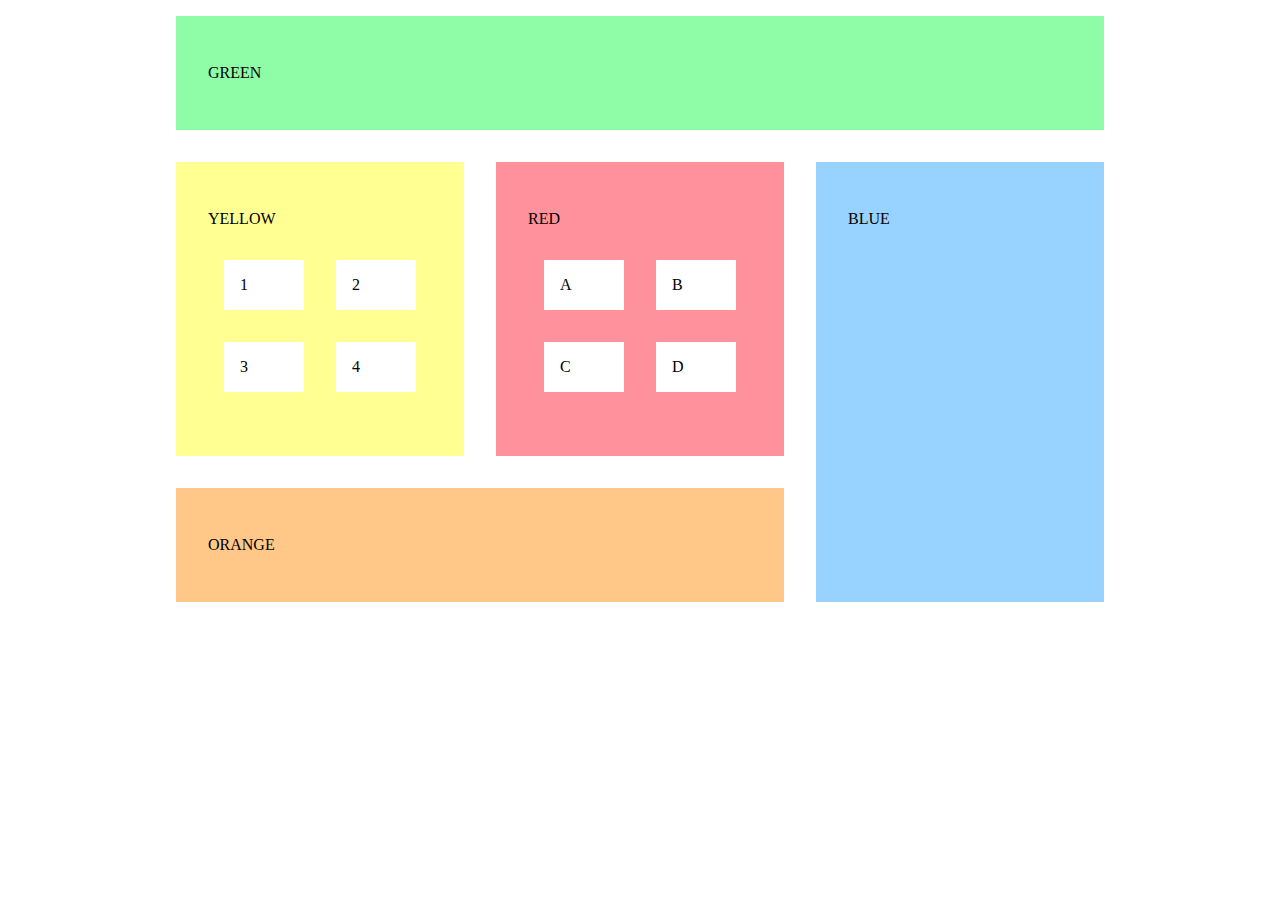
<file: Exercise-7/index.html>
<!DOCTYPE html>
<html lang="en">

<head>
  <meta charset="UTF-8">
  <meta http-equiv="X-UA-Compatible" content="IE=edge">
  <meta name="viewport" content="width=device-width, initial-scale=1.0">
  <title>Blocks</title>
  <link rel="stylesheet" href="start.css">
  <link rel="stylesheet" href="style.css">
</head>

<body>
  <main class="container">
    <section id="green">
      <p>GREEN</p>
    </section>
    <section id="yellow">
      <p>YELLOW</p>
      <ul>
        <li>1</li>
        <li>2</li>
        <li>3</li>
        <li>4</li>
      </ul>
    </section>
    <section id="red">
      <p>RED</p>
      <ul>
        <li>A</li>
        <li>B</li>
        <li>C</li>
        <li>D</li>
      </ul>
    </section>
    <section id="blue">
      <p>BLUE</p>
    </section>
    <section id="orange">
      <p>ORANGE</p>
    </section> 
  </main>
</body>

</html>
</file>
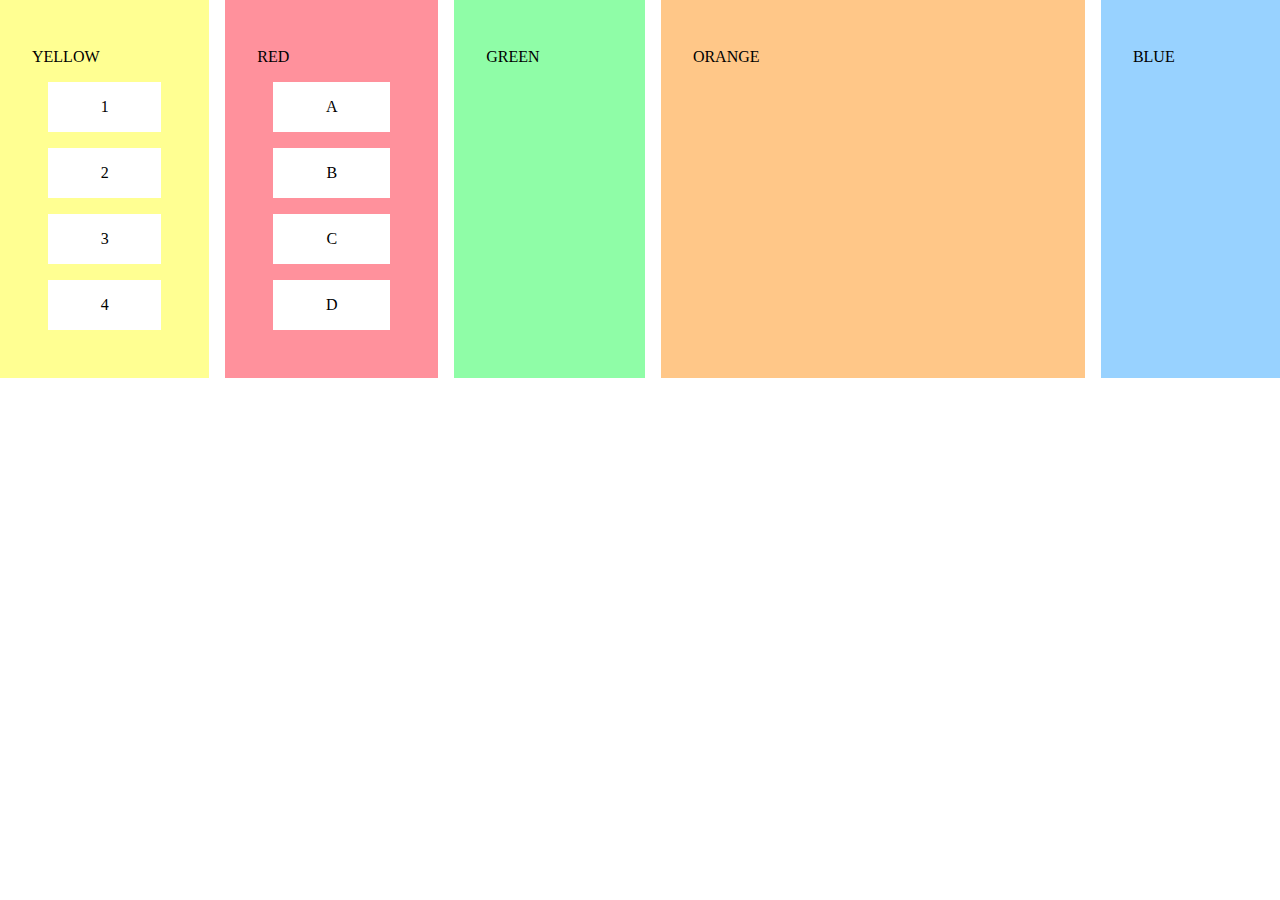
<file: Exercise-8/index.html>
<!DOCTYPE html>
<html lang="en">

<head>
  <meta charset="UTF-8">
  <meta http-equiv="X-UA-Compatible" content="IE=edge">
  <meta name="viewport" content="width=device-width, initial-scale=1.0">
  <title>Blocks</title>
  <link rel="stylesheet" href="start.css">
  <link rel="stylesheet" href="style.css">
</head>

<body>
  <section id="yellow">
    <p>YELLOW</p>
    <ul>
      <li>1</li>
      <li>2</li>
      <li>3</li>
      <li>4</li>
    </ul>
  </section>
  <section id="red">
    <p>RED</p>
    <ul>
      <li>A</li>
      <li>B</li>
      <li>C</li>
      <li>D</li>
    </ul>
  </section>
  <section id="green">
    <p>GREEN</p>
  </section>
  <section id="orange">
    <p>ORANGE</p>
  </section>  
  <section id="blue">
    <p>BLUE</p>
  </section>
</body>

</html>
</file>
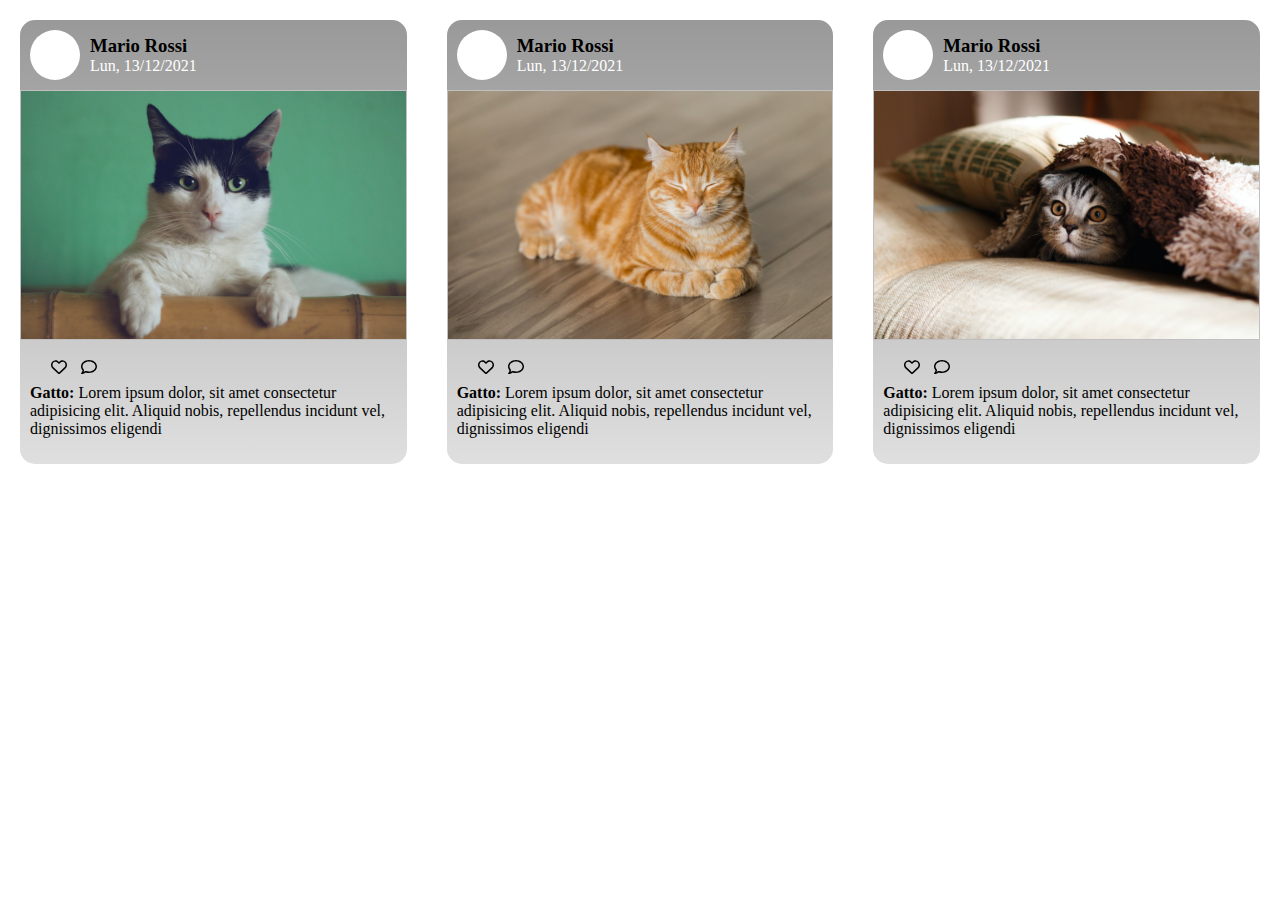
<file: Exercise-9/index.html>
<!DOCTYPE html>
<html lang="en">
  <head>
    <meta charset="UTF-8" />
    <meta http-equiv="X-UA-Compatible" content="IE=edge" />
    <meta name="viewport" content="width=device-width, initial-scale=1.0" />
    <title>Cards responsive</title>
    <link rel="stylesheet" href="style.css" />
  </head>
  <body>
    <main>
      <div class="container-card">
        <div class="card-header">
          <div class="logo"></div>
          <div class="user">
            <h3>Mario Rossi</h3>
            <p>Lun, 13/12/2021</p>
          </div>
        </div>
        <img style="background-image: url(./images/gatto1.jpg);"/>
        <div class="container">
            <div class="icon">
                <svg xmlns="http://www.w3.org/2000/svg" viewBox="0 0 512 512"><!--! Font Awesome Pro 6.3.0 by @fontawesome - https://fontawesome.com License - https://fontawesome.com/license (Commercial License) Copyright 2023 Fonticons, Inc. --><path d="M244 84L255.1 96L267.1 84.02C300.6 51.37 347 36.51 392.6 44.1C461.5 55.58 512 115.2 512 185.1V190.9C512 232.4 494.8 272.1 464.4 300.4L283.7 469.1C276.2 476.1 266.3 480 256 480C245.7 480 235.8 476.1 228.3 469.1L47.59 300.4C17.23 272.1 0 232.4 0 190.9V185.1C0 115.2 50.52 55.58 119.4 44.1C164.1 36.51 211.4 51.37 244 84C243.1 84 244 84.01 244 84L244 84zM255.1 163.9L210.1 117.1C188.4 96.28 157.6 86.4 127.3 91.44C81.55 99.07 48 138.7 48 185.1V190.9C48 219.1 59.71 246.1 80.34 265.3L256 429.3L431.7 265.3C452.3 246.1 464 219.1 464 190.9V185.1C464 138.7 430.4 99.07 384.7 91.44C354.4 86.4 323.6 96.28 301.9 117.1L255.1 163.9z"/></svg>
                <svg xmlns="http://www.w3.org/2000/svg" viewBox="0 0 512 512"><!--! Font Awesome Pro 6.3.0 by @fontawesome - https://fontawesome.com License - https://fontawesome.com/license (Commercial License) Copyright 2023 Fonticons, Inc. --><path d="M123.6 391.3c12.9-9.4 29.6-11.8 44.6-6.4c26.5 9.6 56.2 15.1 87.8 15.1c124.7 0 208-80.5 208-160s-83.3-160-208-160S48 160.5 48 240c0 32 12.4 62.8 35.7 89.2c8.6 9.7 12.8 22.5 11.8 35.5c-1.4 18.1-5.7 34.7-11.3 49.4c17-7.9 31.1-16.7 39.4-22.7zM21.2 431.9c1.8-2.7 3.5-5.4 5.1-8.1c10-16.6 19.5-38.4 21.4-62.9C17.7 326.8 0 285.1 0 240C0 125.1 114.6 32 256 32s256 93.1 256 208s-114.6 208-256 208c-37.1 0-72.3-6.4-104.1-17.9c-11.9 8.7-31.3 20.6-54.3 30.6c-15.1 6.6-32.3 12.6-50.1 16.1c-.8 .2-1.6 .3-2.4 .5c-4.4 .8-8.7 1.5-13.2 1.9c-.2 0-.5 .1-.7 .1c-5.1 .5-10.2 .8-15.3 .8c-6.5 0-12.3-3.9-14.8-9.9c-2.5-6-1.1-12.8 3.4-17.4c4.1-4.2 7.8-8.7 11.3-13.5c1.7-2.3 3.3-4.6 4.8-6.9c.1-.2 .2-.3 .3-.5z"/></svg>
            </div>
          <p>
            <b>Gatto:</b> Lorem ipsum dolor, sit amet consectetur adipisicing
            elit. Aliquid nobis, repellendus incidunt vel, dignissimos eligendi
          </p>
        </div>
      </div>
      <div class="container-card">
        <div class="card-header">
          <div class="logo"></div>
          <div class="user">
            <h3>Mario Rossi</h3>
            <p>Lun, 13/12/2021</p>
          </div>
        </div>
        <img style="background-image: url(./images/gatto2.jpg);"/>
        <div class="container">
            <div class="icon">
                <svg xmlns="http://www.w3.org/2000/svg" viewBox="0 0 512 512"><!--! Font Awesome Pro 6.3.0 by @fontawesome - https://fontawesome.com License - https://fontawesome.com/license (Commercial License) Copyright 2023 Fonticons, Inc. --><path d="M244 84L255.1 96L267.1 84.02C300.6 51.37 347 36.51 392.6 44.1C461.5 55.58 512 115.2 512 185.1V190.9C512 232.4 494.8 272.1 464.4 300.4L283.7 469.1C276.2 476.1 266.3 480 256 480C245.7 480 235.8 476.1 228.3 469.1L47.59 300.4C17.23 272.1 0 232.4 0 190.9V185.1C0 115.2 50.52 55.58 119.4 44.1C164.1 36.51 211.4 51.37 244 84C243.1 84 244 84.01 244 84L244 84zM255.1 163.9L210.1 117.1C188.4 96.28 157.6 86.4 127.3 91.44C81.55 99.07 48 138.7 48 185.1V190.9C48 219.1 59.71 246.1 80.34 265.3L256 429.3L431.7 265.3C452.3 246.1 464 219.1 464 190.9V185.1C464 138.7 430.4 99.07 384.7 91.44C354.4 86.4 323.6 96.28 301.9 117.1L255.1 163.9z"/></svg>
                <svg xmlns="http://www.w3.org/2000/svg" viewBox="0 0 512 512"><!--! Font Awesome Pro 6.3.0 by @fontawesome - https://fontawesome.com License - https://fontawesome.com/license (Commercial License) Copyright 2023 Fonticons, Inc. --><path d="M123.6 391.3c12.9-9.4 29.6-11.8 44.6-6.4c26.5 9.6 56.2 15.1 87.8 15.1c124.7 0 208-80.5 208-160s-83.3-160-208-160S48 160.5 48 240c0 32 12.4 62.8 35.7 89.2c8.6 9.7 12.8 22.5 11.8 35.5c-1.4 18.1-5.7 34.7-11.3 49.4c17-7.9 31.1-16.7 39.4-22.7zM21.2 431.9c1.8-2.7 3.5-5.4 5.1-8.1c10-16.6 19.5-38.4 21.4-62.9C17.7 326.8 0 285.1 0 240C0 125.1 114.6 32 256 32s256 93.1 256 208s-114.6 208-256 208c-37.1 0-72.3-6.4-104.1-17.9c-11.9 8.7-31.3 20.6-54.3 30.6c-15.1 6.6-32.3 12.6-50.1 16.1c-.8 .2-1.6 .3-2.4 .5c-4.4 .8-8.7 1.5-13.2 1.9c-.2 0-.5 .1-.7 .1c-5.1 .5-10.2 .8-15.3 .8c-6.5 0-12.3-3.9-14.8-9.9c-2.5-6-1.1-12.8 3.4-17.4c4.1-4.2 7.8-8.7 11.3-13.5c1.7-2.3 3.3-4.6 4.8-6.9c.1-.2 .2-.3 .3-.5z"/></svg>
            </div>
          <p>
            <b>Gatto:</b> Lorem ipsum dolor, sit amet consectetur adipisicing
            elit. Aliquid nobis, repellendus incidunt vel, dignissimos eligendi
          </p>
        </div>
      </div>
      <div class="container-card">
        <div class="card-header">
          <div class="logo"></div>
          <div class="user">
            <h3>Mario Rossi</h3>
            <p>Lun, 13/12/2021</p>
          </div>
        </div>
        <img style="background-image: url(./images/gatto3.jpg);"/>
        <div class="container">
            <div class="icon">
                <svg xmlns="http://www.w3.org/2000/svg" viewBox="0 0 512 512"><!--! Font Awesome Pro 6.3.0 by @fontawesome - https://fontawesome.com License - https://fontawesome.com/license (Commercial License) Copyright 2023 Fonticons, Inc. --><path d="M244 84L255.1 96L267.1 84.02C300.6 51.37 347 36.51 392.6 44.1C461.5 55.58 512 115.2 512 185.1V190.9C512 232.4 494.8 272.1 464.4 300.4L283.7 469.1C276.2 476.1 266.3 480 256 480C245.7 480 235.8 476.1 228.3 469.1L47.59 300.4C17.23 272.1 0 232.4 0 190.9V185.1C0 115.2 50.52 55.58 119.4 44.1C164.1 36.51 211.4 51.37 244 84C243.1 84 244 84.01 244 84L244 84zM255.1 163.9L210.1 117.1C188.4 96.28 157.6 86.4 127.3 91.44C81.55 99.07 48 138.7 48 185.1V190.9C48 219.1 59.71 246.1 80.34 265.3L256 429.3L431.7 265.3C452.3 246.1 464 219.1 464 190.9V185.1C464 138.7 430.4 99.07 384.7 91.44C354.4 86.4 323.6 96.28 301.9 117.1L255.1 163.9z"/></svg>
                <svg xmlns="http://www.w3.org/2000/svg" viewBox="0 0 512 512"><!--! Font Awesome Pro 6.3.0 by @fontawesome - https://fontawesome.com License - https://fontawesome.com/license (Commercial License) Copyright 2023 Fonticons, Inc. --><path d="M123.6 391.3c12.9-9.4 29.6-11.8 44.6-6.4c26.5 9.6 56.2 15.1 87.8 15.1c124.7 0 208-80.5 208-160s-83.3-160-208-160S48 160.5 48 240c0 32 12.4 62.8 35.7 89.2c8.6 9.7 12.8 22.5 11.8 35.5c-1.4 18.1-5.7 34.7-11.3 49.4c17-7.9 31.1-16.7 39.4-22.7zM21.2 431.9c1.8-2.7 3.5-5.4 5.1-8.1c10-16.6 19.5-38.4 21.4-62.9C17.7 326.8 0 285.1 0 240C0 125.1 114.6 32 256 32s256 93.1 256 208s-114.6 208-256 208c-37.1 0-72.3-6.4-104.1-17.9c-11.9 8.7-31.3 20.6-54.3 30.6c-15.1 6.6-32.3 12.6-50.1 16.1c-.8 .2-1.6 .3-2.4 .5c-4.4 .8-8.7 1.5-13.2 1.9c-.2 0-.5 .1-.7 .1c-5.1 .5-10.2 .8-15.3 .8c-6.5 0-12.3-3.9-14.8-9.9c-2.5-6-1.1-12.8 3.4-17.4c4.1-4.2 7.8-8.7 11.3-13.5c1.7-2.3 3.3-4.6 4.8-6.9c.1-.2 .2-.3 .3-.5z"/></svg>
            </div>
          <p>
            <b>Gatto:</b> Lorem ipsum dolor, sit amet consectetur adipisicing
            elit. Aliquid nobis, repellendus incidunt vel, dignissimos eligendi
          </p>
        </div>
      </div>
    </main>
  </body>
</html>
</file>
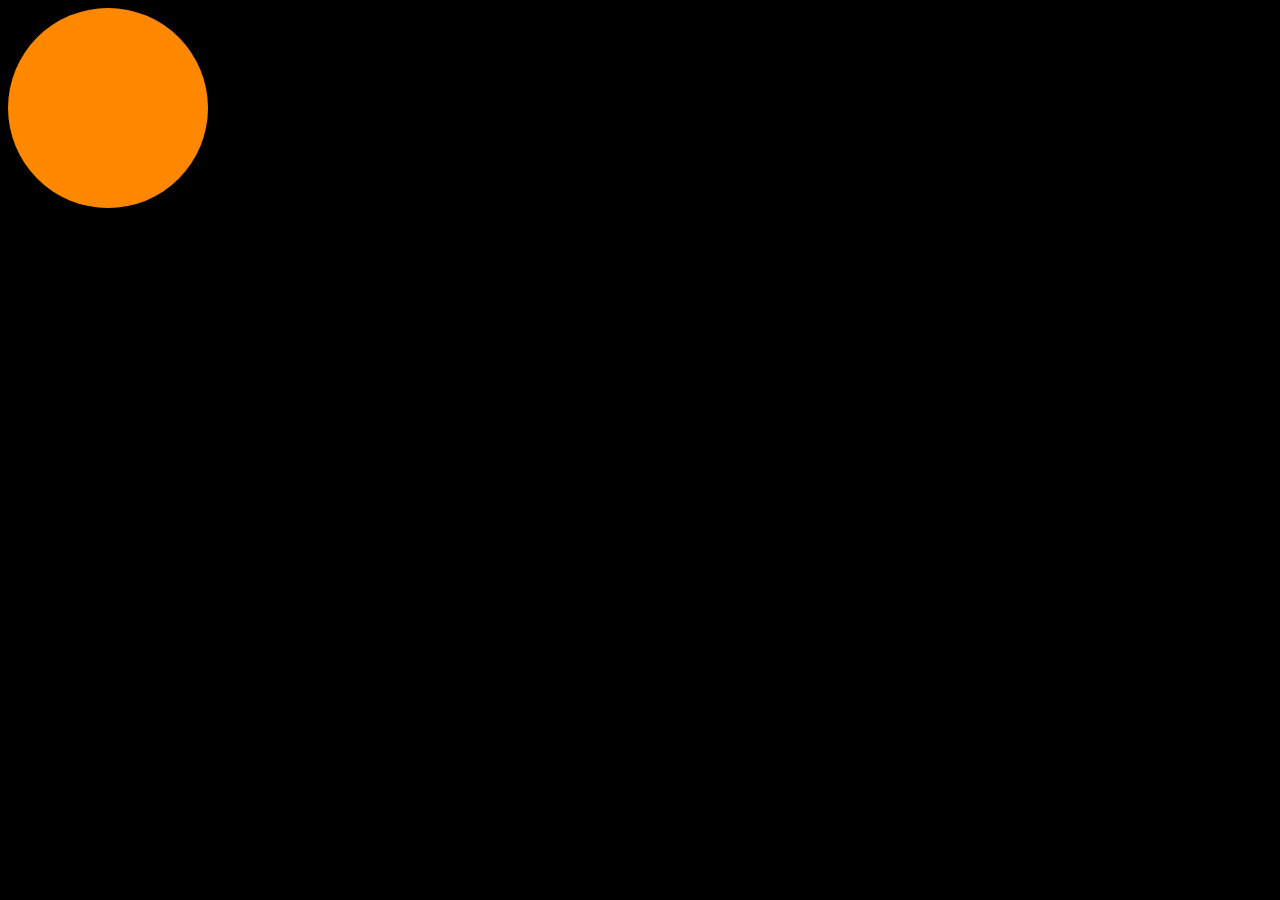
<file: 01-Rewrite-the-rules/start/index.html>
<!DOCTYPE html>
<html lang="en">
  <head>
    <meta charset="UTF-8" />
    <meta
      name="viewport"
      content="width=device-width, user-scalable=no, initial-scale=1.0, maximum-scale=1.0, minimum-scale=1.0"
    />
    <meta http-equiv="X-UA-Compatible" content="ie=edge" />
    <title>Rewrite the rules</title>
    <link rel="stylesheet" href="style.css">
  </head>
  <body>
    <div class="ball"></div>
  </body>
</html>
</file>
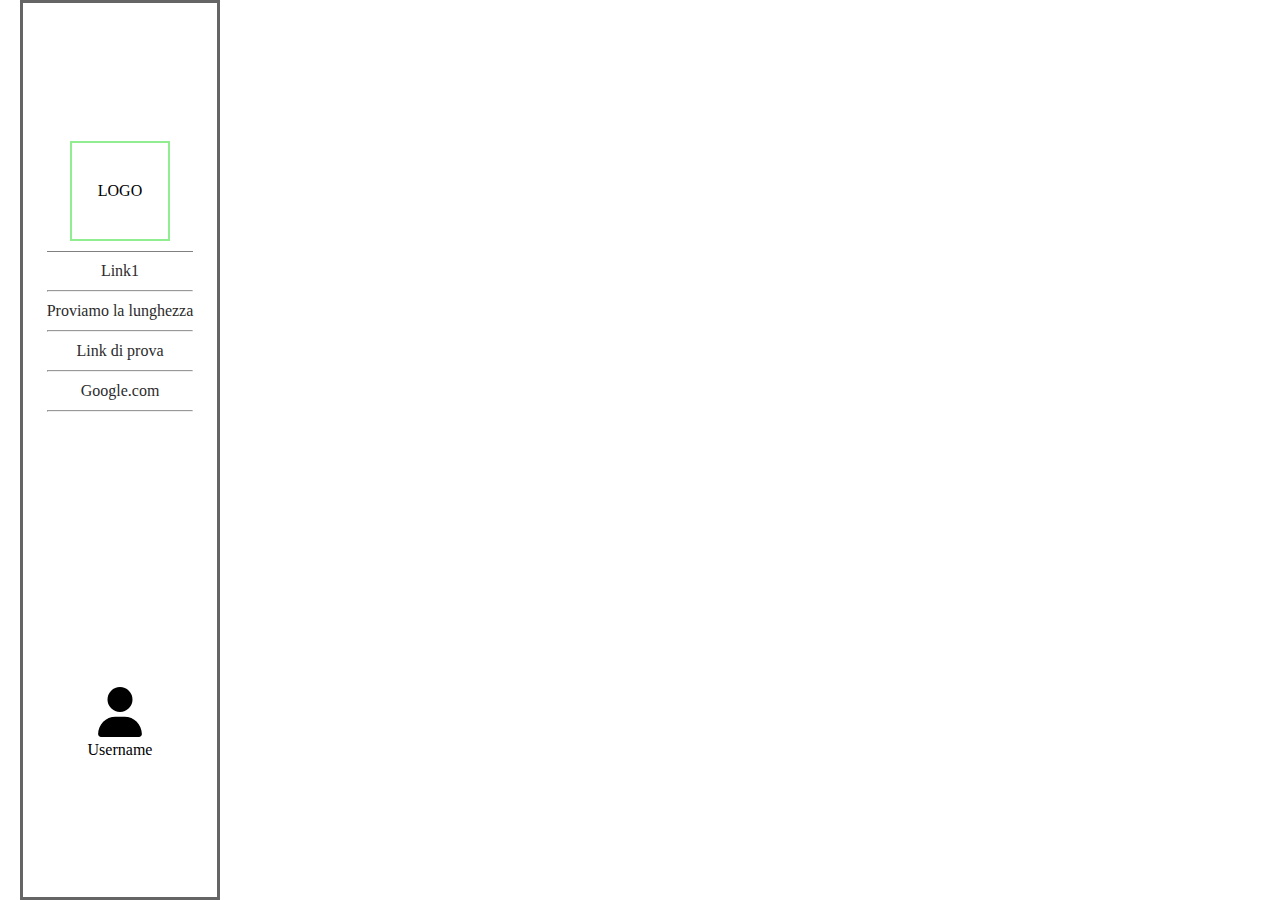
<file: 02-Flexbox/start/index.html>
<!DOCTYPE html>
<html lang="en">
  <head>
    <meta charset="UTF-8" />
    <meta
      name="viewport"
      content="width=device-width, user-scalable=no, initial-scale=1.0, maximum-scale=1.0, minimum-scale=1.0"
    />
    <meta http-equiv="X-UA-Compatible" content="ie=edge" />
    <title>CSS Lessons</title>
    <link rel="stylesheet" href="style.css">
  </head>
  <body>
    <div class="sidebar">
      <div class="sidebar-top">
        <div class="logo">LOGO</div>
        <div class="link">
          <a href="#">Link1</a>
          <hr>
          <a href="#">Proviamo la lunghezza</a>
          <hr>
          <a href="#">Link di prova</a>
          <hr>
          <a href="#">Google.com</a>
          <hr>
        </div>
      </div>
      <div class="sidebar-bottom">
        <div class="avatar">
          <svg xmlns="http://www.w3.org/2000/svg" viewBox="0 0 448 512"><!--! Font Awesome Pro 6.3.0 by @fontawesome - https://fontawesome.com License - https://fontawesome.com/license (Commercial License) Copyright 2023 Fonticons, Inc. --><path d="M224 256A128 128 0 1 0 224 0a128 128 0 1 0 0 256zm-45.7 48C79.8 304 0 383.8 0 482.3C0 498.7 13.3 512 29.7 512H418.3c16.4 0 29.7-13.3 29.7-29.7C448 383.8 368.2 304 269.7 304H178.3z"/></svg>
          <p>Username</p>
        </div>
      </div>
    </div>
  </body>
</html>
</file>
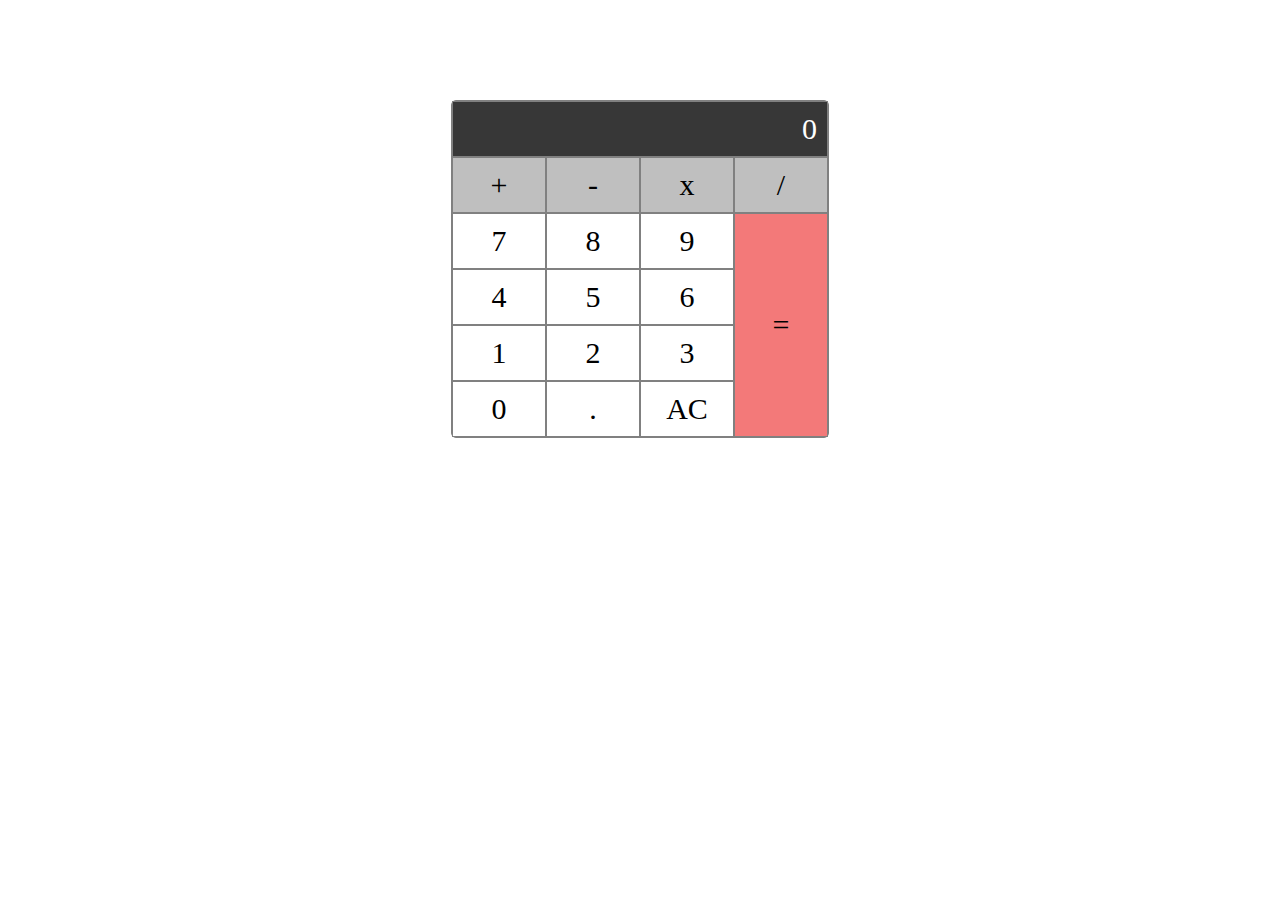
<file: 03 Grid/start/index.html>
<!DOCTYPE html>
<html lang="en">
<head>
    <meta charset="UTF-8">
    <meta http-equiv="X-UA-Compatible" content="IE=edge">
    <meta name="viewport" content="width=device-width, initial-scale=1.0">
    <title>Grid</title>
    <link rel="stylesheet" href="style.css">
</head>
<body>
    <main class="calculator">
        <div class="zero-superiore">0</div>
        <div class="bg-gray">+</div>
        <div class="bg-gray">-</div>
        <div class="bg-gray">x</div>
        <div class="bg-gray">/</div>
        <div>7</div>
        <div>8</div>
        <div>9</div>
        <div class="uguale">=</div>
        <div>4</div>
        <div>5</div>
        <div>6</div>
        <div>1</div>
        <div>2</div>
        <div>3</div>
        <div>0</div>
        <div>.</div>
        <div>AC</div>
    </main>
</body>
</html>
</file>
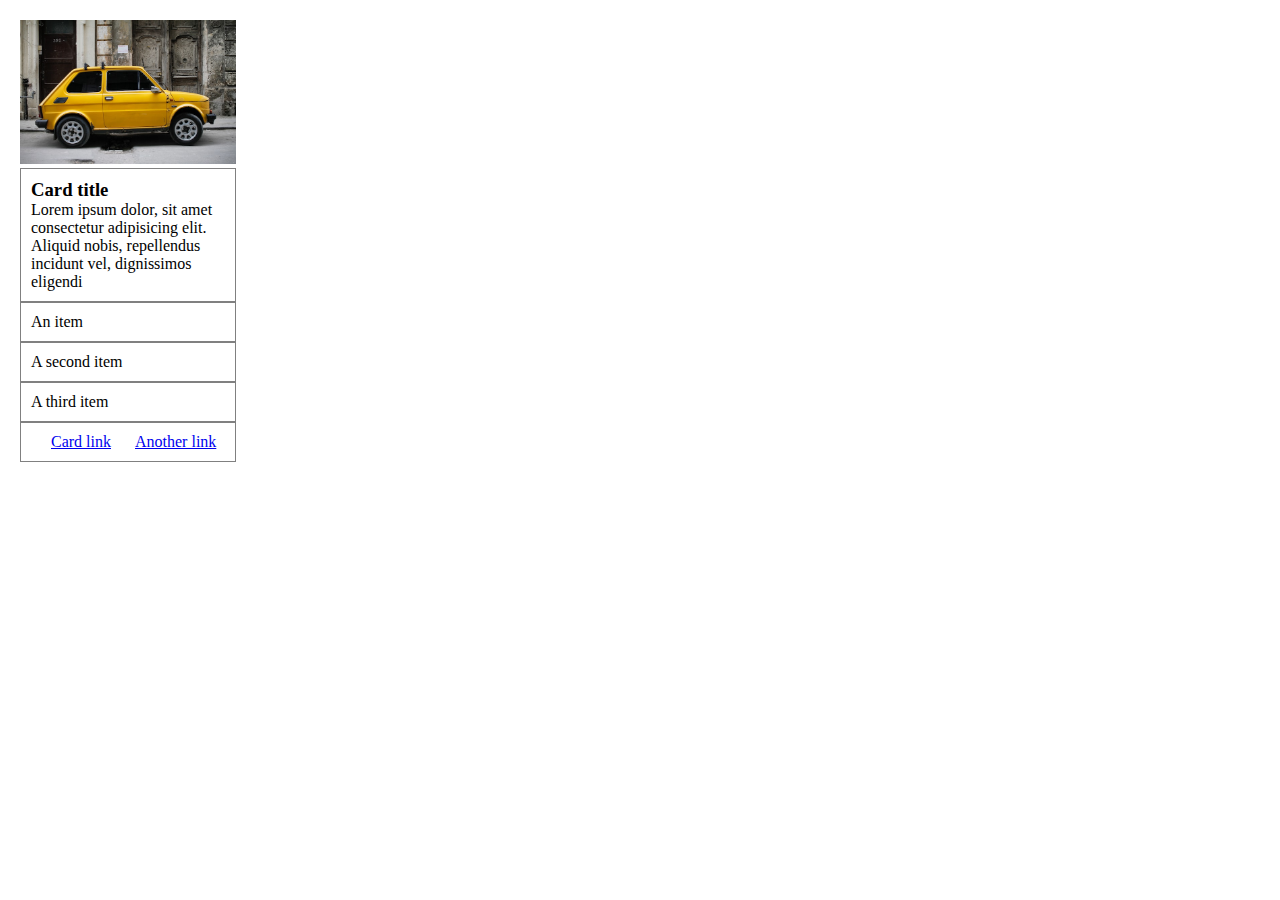
<file: 04-Card/card.html>
<!DOCTYPE html>
<html lang="en">
<head>
    <meta charset="UTF-8">
    <meta http-equiv="X-UA-Compatible" content="IE=edge">
    <meta name="viewport" content="width=device-width, initial-scale=1.0">
    <title>Card</title>
    <link rel="stylesheet" href="style.css">
</head>
<body>
    <main>
        <div class="container-card">
            <img src="car.jpg">
            <div class="container">
                <h3>Card title</h3>
                <p>Lorem ipsum dolor, sit amet consectetur adipisicing elit. Aliquid nobis, repellendus incidunt vel, dignissimos eligendi</p>
            </div>
            <section class="container">An item</section>
            <section class="container">A second item</section>
            <section class="container">A third item</section>
            <div class="container">
                <a href="#">Card link</a>   
                <a href="#">Another link</a>
            </div> 
        </div>  
    </main>
</body>
</html>
</file>
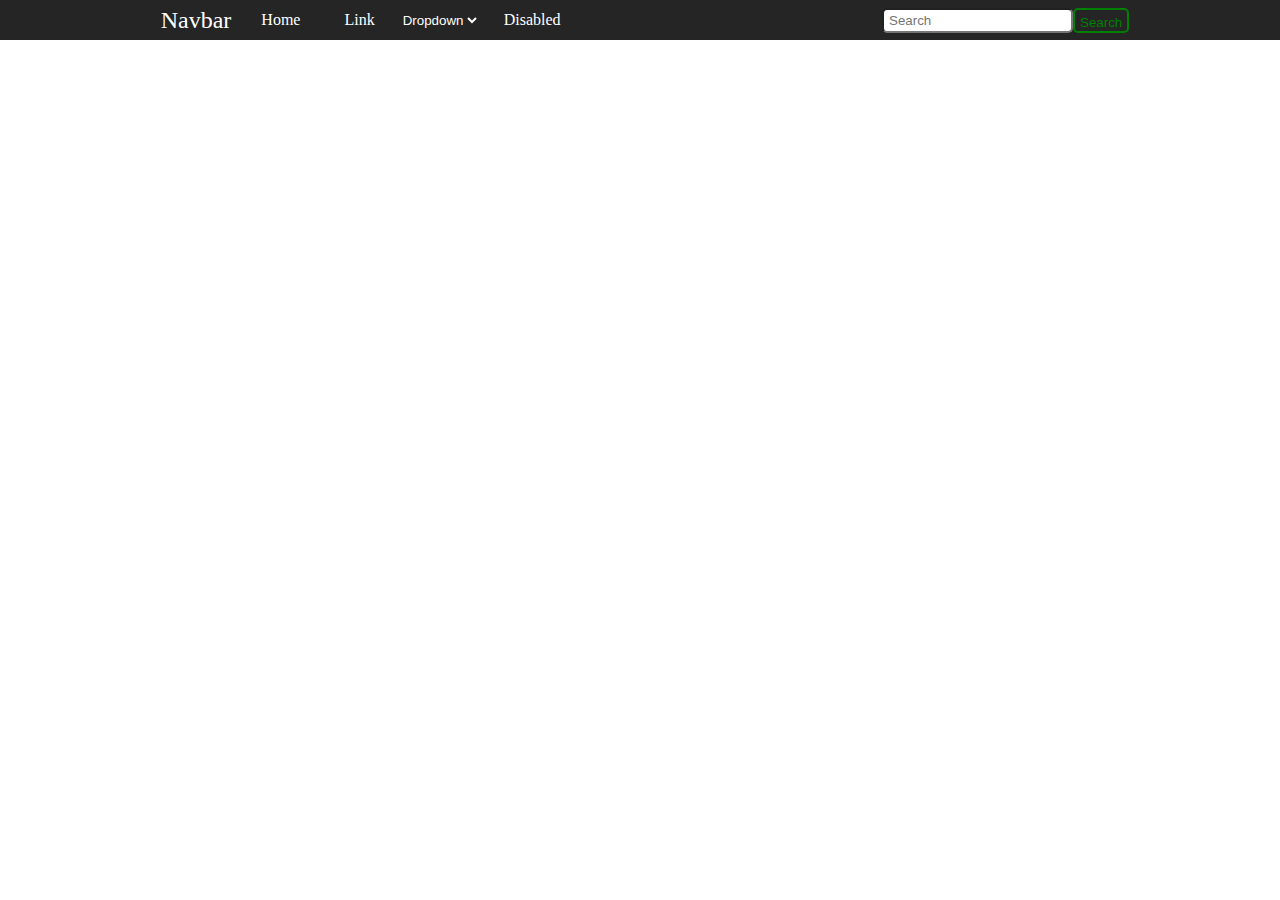
<file: 06 Nav/nav.html>
<!DOCTYPE html>
<html lang="en">
  <head>
    <meta charset="UTF-8" />
    <meta http-equiv="X-UA-Compatible" content="IE=edge" />
    <meta name="viewport" content="width=device-width, initial-scale=1.0" />
    <title>Navbar</title>
    <link rel="stylesheet" href="style.css" />
  </head>
  <body>
    <header>
      <nav>
        <div class="navbar">
            <span>Navbar</span>
            <div class="navbar-left">
            <a href="#">Home</a>
            <a href="#">Link</a>
            <select>
                <option value="dropdown">Dropdown</option>
                <option value="about_us">About us</option>
                <option value="contact">Contact</option>
                <option value="shop">Shop</option>
            </select>
            <a role="link" aria-disabled="true">Disabled</a>
            </div>
        </div>
        <div class="navbar-right">
          <input type="search" name="" id="" placeholder="Search" />
          <button>Search</button>
        </div>
        <svg xmlns="http://www.w3.org/2000/svg" viewBox="0 0 448 512">
        <!--! Font Awesome Pro 6.3.0 by @fontawesome - https://fontawesome.com License - https://fontawesome.com/license (Commercial License) Copyright 2023 Fonticons, Inc. -->
        <path
            d="M0 96C0 78.3 14.3 64 32 64H416c17.7 0 32 14.3 32 32s-14.3 32-32 32H32C14.3 128 0 113.7 0 96zM0 256c0-17.7 14.3-32 32-32H416c17.7 0 32 14.3 32 32s-14.3 32-32 32H32c-17.7 0-32-14.3-32-32zM448 416c0 17.7-14.3 32-32 32H32c-17.7 0-32-14.3-32-32s14.3-32 32-32H416c17.7 0 32 14.3 32 32z"
        />
        </svg>
      </nav>
    </header>
  </body>
</html>
</file>
<file: Exercise-7/start.css>
.container {
    display: grid;
    grid-template-columns: repeat(3, 1fr);
}

#yellow ul {
    display: grid;
    grid-template-columns: repeat(2, 1fr);
}

#red ul {
    display: grid;
    grid-template-columns: repeat(2, 1fr);
}

#blue {
    grid-column-start: 3;
    grid-row: 2/5;
}

#green {
    grid-column: 1/4;
}

#orange {
    grid-column: 1/3;
}
</file>
<file: Exercise-7/style.css>
body {
  width: 60em;
  margin: 0 auto;
}

section {
  padding: 2em;
  margin: 1em;
}

#green {
  background-color: #8ffda7;
}

#orange {
  background-color: #ffc788;
}

#yellow {
  background-color: #ffff92;
}

#red {
  background-color: #ff919c;
}

#blue {
  background-color: #98d2ff;
}

ul {
  padding: 0;
}

li {
  background-color: white;
  padding: 1em;
  display: block;
  margin: 1em;
}
</file>
<file: Exercise-8/start.css>
body {
    display: flex;
    gap:1rem;
}

#red, #yellow, #green, #blue  {
    flex-grow: 1;
}

#orange {
    flex-grow: 4;
}
</file>
<file: Exercise-8/style.css>
body {
  margin: 0 auto;
}

section {
  padding: 2em;
}

#green {
  background-color: #8ffda7;
}

#orange {
  background-color: #ffc788;
}

#yellow {
  background-color: #ffff92;
}

#red {
  background-color: #ff919c;
}

#blue {
  background-color: #98d2ff;
}

ul {
  text-align: center;
  padding: 0;
}

li {
  background-color: white;
  padding: 1em;
  display: block;
  margin: 1em;
}
</file>
<file: Exercise-9/style.css>
* {
    margin: 0;
    padding: 0;
    box-sizing: border-box;
}

main {
    display: grid;
    grid-template-columns: 1fr 1fr 1fr;
    grid-template-rows: 1fr;
}

.container-card {
    margin: 20px;
    border-radius: 15px;
    background-image: linear-gradient(to bottom, #999999, #dfdfdf);
}

.card-header {
    display: flex;
    padding: 10px;
    border-top-right-radius: 15px;
    border-top-left-radius: 15px;
    align-items: center;
}

.logo {
    background-color: white;
    height: 50px;
    width: 50px;
    border-radius: 50%;
}

.user {
    margin-left: 10px;
}

.user p {
    color: white;
}

img {
    width: 100%;
    height: 250px;
    margin: 0;
    background-position: center;
    background-repeat: no-repeat;
    background-size: cover;
}

.container {
    padding: 10px;
}

.container .icon {
    margin-left: 1rem;
}

.container .icon svg {
    height: 1rem;
    width: 1rem;
    margin: 5px;
}

.container p {
    padding-bottom: 1rem;
}

@media (max-width: 768px) {
    main {
        grid-template-columns: 1fr 1fr;
        grid-template-rows: auto;
    }
}

@media (max-width: 375px) {
    main {
        grid-template-columns: 1fr;
        grid-template-rows: auto;
    }
}
</file>
<file: 01-Rewrite-the-rules/start/style.css>
:root {
    --black: #000000;
    --orange: #ff8800;
}

body {
    background-color: var(--black);
}

.ball {
    width: 200px;
    height: 200px;
    background-color: var(--orange);
    border-radius: 100px;
}
</file>
<file: 02-Flexbox/start/style.css>
* {
    margin: 0;
    padding: 0;
    box-sizing: border-box;
}

.sidebar {
    width: 200px;
    border: 3px solid rgb(101, 101, 101);
    height: 100vh;
    display: flex;
    flex-direction: column;
    align-items: center;
    justify-content: space-around;
    margin-left: 20px;
}

.logo {
    height: 100px;
    width: 100px;
    display: flex;
    justify-content: center;
    align-items: center;
    border: 2px solid lightgreen;
}

.sidebar-top{
    width: 100%;
    display: flex;
    flex-direction: column;
    align-items: center;
}

.link {
    border-top: 1px solid gray;
    text-align: center;
    margin-top: 10px;
    flex: 1;
}

a{
    display: block;
    margin: 10px 0;
    color: #2b2b2b;
    text-decoration: none;
}

a:hover {
    transition: 0.3s;
    color: #2b2bb2;
}

.avatar {
    text-align: center;
}

.avatar > svg {
    height: 50px;
    width: 50px;
}
</file>
<file: 03 Grid/start/style.css>
* {
    margin: 0;
    padding: 0;
    box-sizing: border-box;
    font-size: 30px;
}

main {
    text-align: center;
    margin: 100px auto;
    display: grid;
    grid-template-columns: repeat(4, 1fr);
    grid-template-areas: 
        "zerosuperiore zerosuperiore zerosuperiore zerosuperiore";
    width: 378px;
    border: 1px solid gray;
    border-radius: 5px;
}

div {
    border: 1px solid gray;
    padding: 10px;
}

.zero-superiore {
    background-color: rgb(55, 55, 55);
    color: white;
    grid-column: 1/5;
    text-align: end;
}

.bg-gray{
    background-color: rgb(191, 191, 191);
}

.uguale {
    display: flex;
    background-color: rgb(243, 121, 121);
    grid-column-start: 4;
    grid-row: 3/7;
    align-items: center;
    justify-content: center;
}
</file>
<file: 04-Card/style.css>
* {
    margin: 0;
    padding: 0;
    box-sizing: border-box;
}

.container-card {
    width: 20%;
    padding: 20px;
}

img {
    width: 100%;
    height: auto;
    margin: 0;
}

.container {
    padding: 10px;
    border: 1px solid gray;
}

a {
    margin-left: 20px;
}
</file>
<file: 06 Nav/style.css>
*{
    margin: 0;
    padding: 0;
    box-sizing: border-box;
}

nav {
    display: flex;
    justify-content: space-around;
    align-items: center;
    background-color: rgb(37, 37, 37);
    color: white;
    height: 40px;
}

.navbar {
    display: flex;
    align-items: center;
}

span {
    font-size: x-large;
    margin: 0px 10px;
}

a {
    text-decoration: none;
    color: white;
    margin: 0px 20px;
}

select{
    background-color: rgb(37, 37, 37);
    color: white;
    border: none;
}

svg {
    display: none;
}

input {
    border-radius: 5px;
    height: 25px;
    padding: 5px;
}

button {
    background-color: transparent;
    color: green;
    height: 25px;
    border-radius: 5px;
    border: 2px solid green;
    padding: 5px;
}

button:hover {
    background-color: green;
    color: white;
    cursor: pointer;
}

.navbar-right {
    display: flex;
    align-items: center;
}

@media only screen and (max-width: 768px) {
    .navbar-left, .navbar-right {
        display: none;
    }

    svg{
        display: inline;
        color: white;
        height: 25px;
        text-align: end;
        fill: white;
    }
}
</file>
